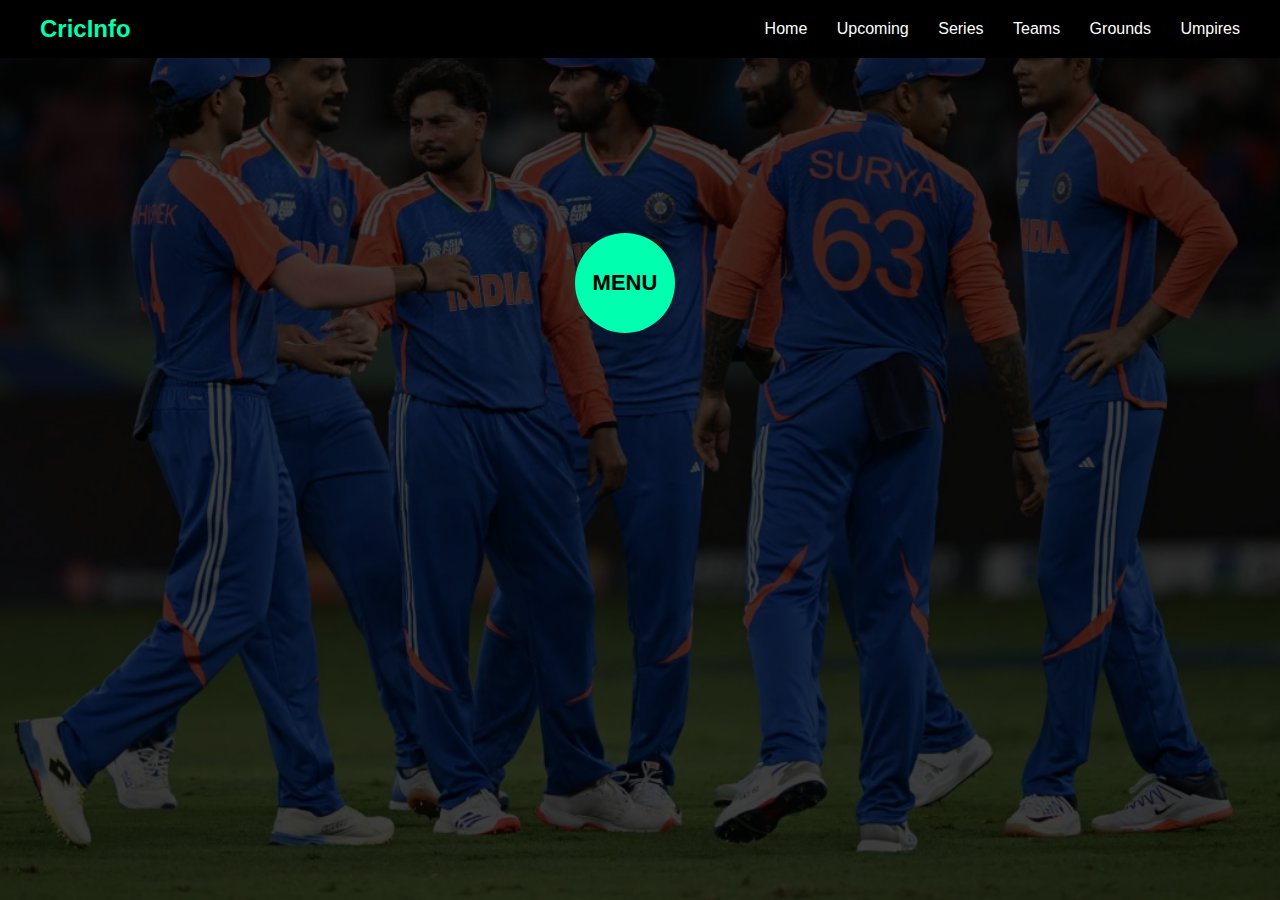
<file: index.html>
<!DOCTYPE html>
<html lang="en">
<head>
    <meta charset="UTF-8">
    <title>Cric Info</title>
    <link rel="stylesheet" href="style.css">
</head>
<body>

<div class="bg-slider">
    <img src="0515103s_team-india-afp_625x300_11_September_25.webp" class="active">
    <img src="images (1).jpeg">
    <img src="FILES-CRICKET-CT-2025-IND-KOHLI-ROHIT-1_1739878615250_1752120003241.webp">
    <img src="0515103s_team-india-afp_625x300_11_September_25.webp">
</div>

<header>
    <div class="logo">CricInfo</div>
    <nav>
        <a href="index.html">Home</a>
        <a href="live.html">Upcoming</a>
        <a href="series.html">Series</a>
        <a href="teams.html">Teams</a>
        <a href="grounds.html">Grounds</a>
        <a href="umpires.html" class="active">Umpires</a>
    </nav>
</header>

<!-- RADIAL MENU -->
<div class="radial-menu-wrapper" id="radialMenu">

    <!-- Main Circle -->
    <div class="main-circle" id="mainCircle">MENU</div>

    <!-- Sub Circles -->
    <div class="sub-circle live" onclick="location.href='index.html'">Home</div>
  <div class="sub-circle upcoming" onclick="location.href='live.html'">Upcoming</div>
  <div class="sub-circle series" onclick="location.href='series.html'">Series</div>
  <div class="sub-circle grounds" onclick="location.href='grounds.html'">Grounds</div>
  <div class="sub-circle umpires" onclick="location.href='umpires.html'">Umpires</div>

</div>

<script src="script.js"></script>
<script src="slider.js"></script>
</body>
</html>
</file>
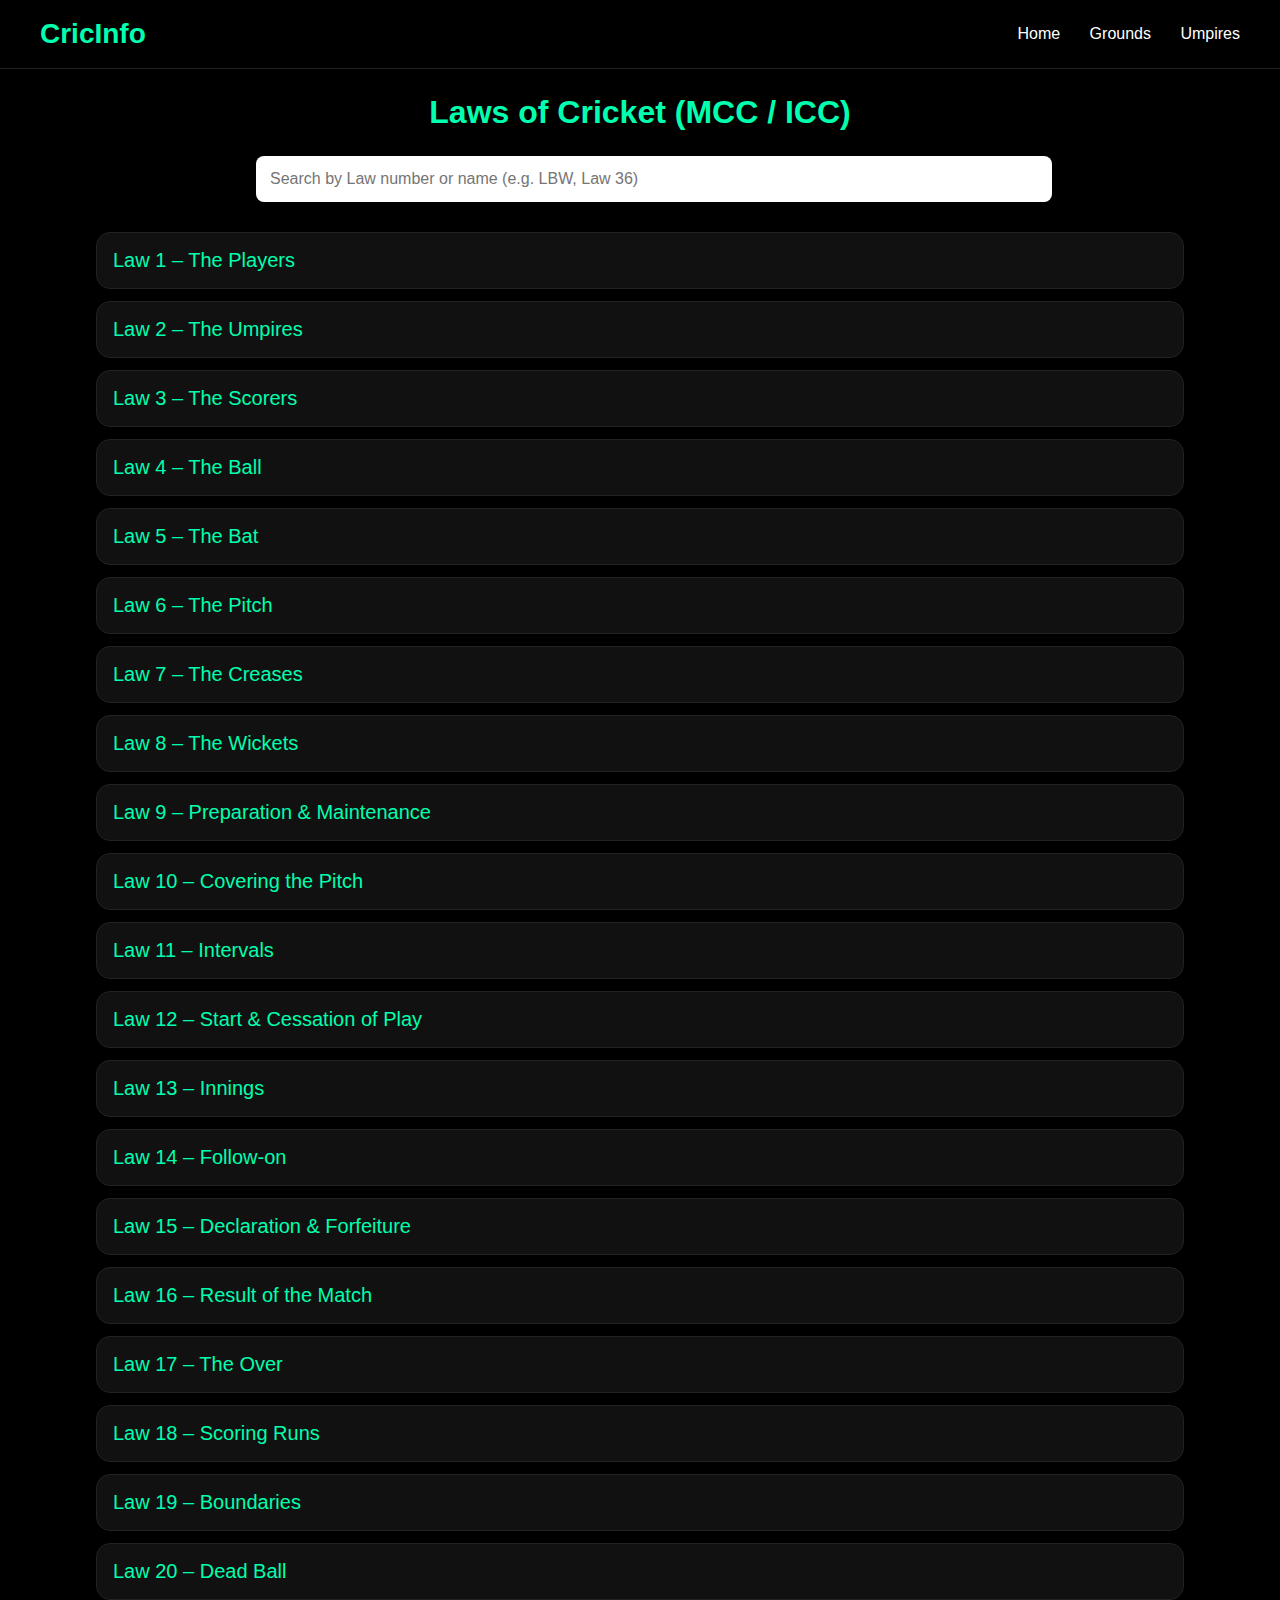
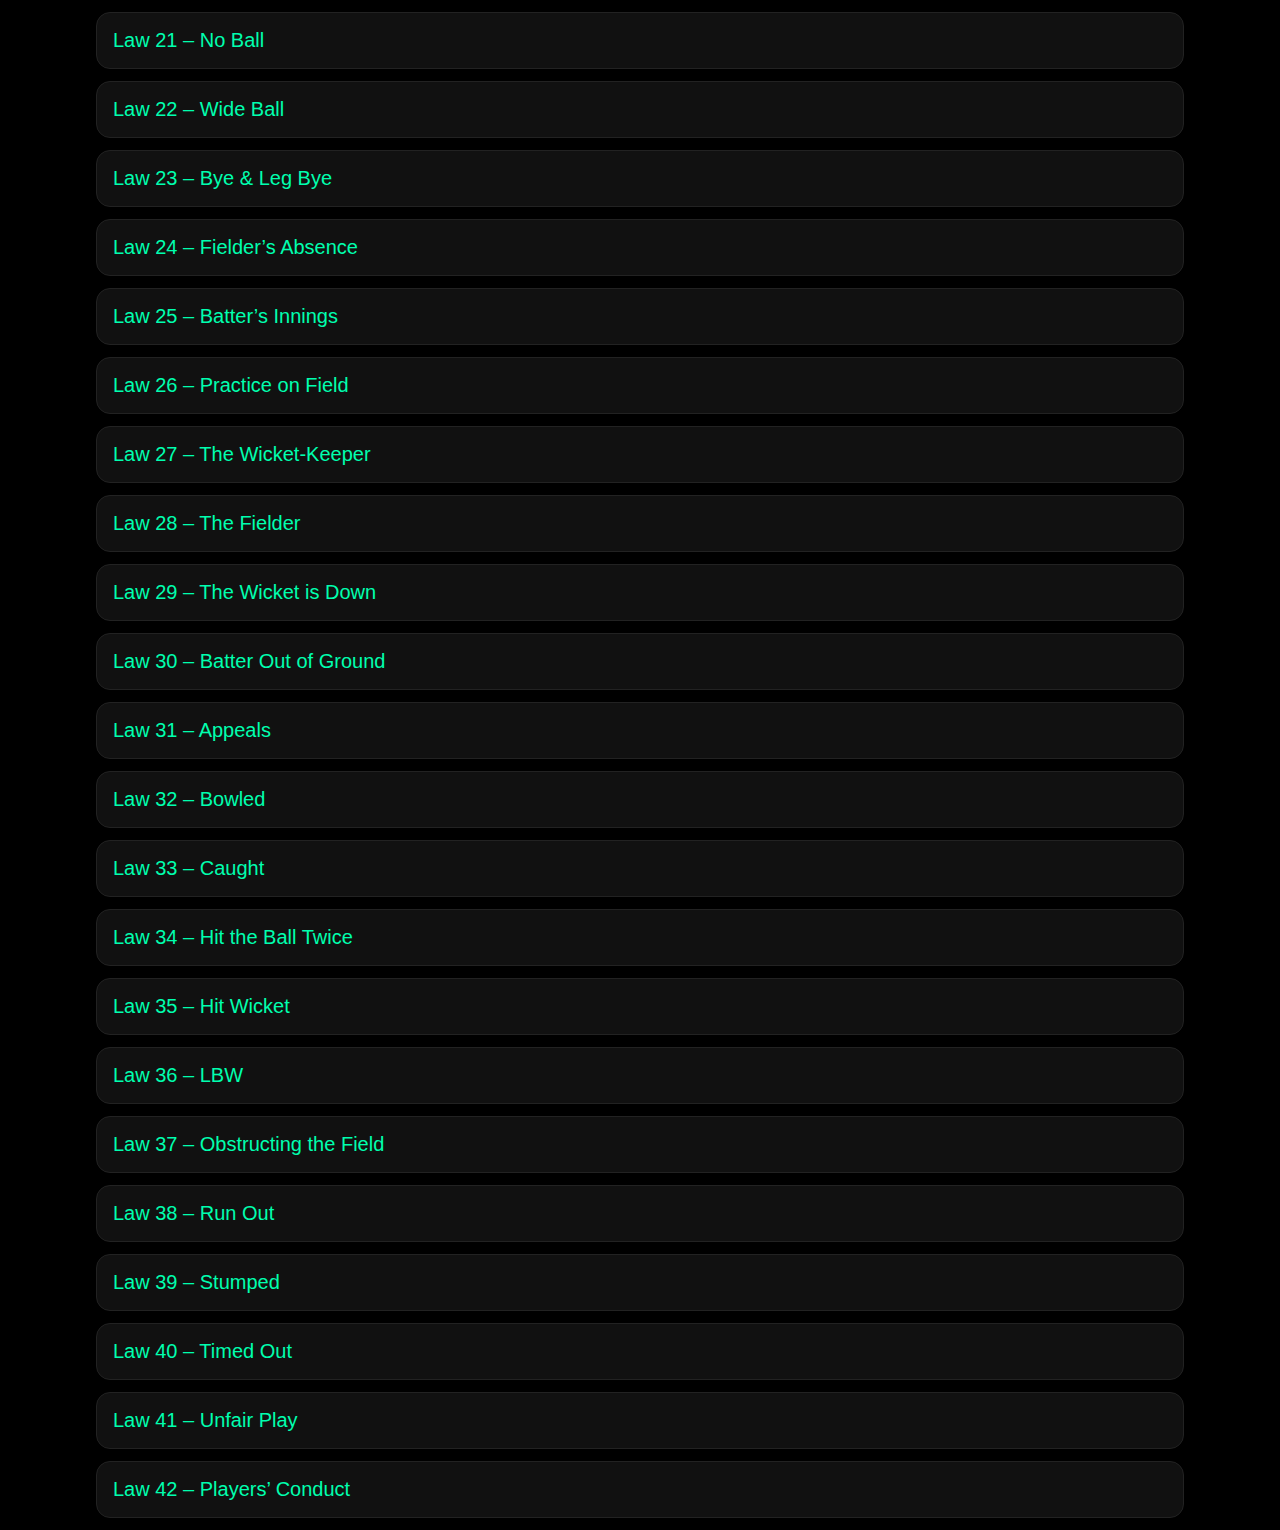
<file: laws.html>
<!DOCTYPE html>
<html lang="en">
<head>
<meta charset="UTF-8">
<title>Laws of Cricket - CricInfo</title>

<style>
body {
  margin: 0;
  font-family: Arial, Helvetica, sans-serif;
  background: #000;
  color: #fff;
}

header {
  background: #000;
  padding: 18px 40px;
  display: flex;
  justify-content: space-between;
  align-items: center;
  border-bottom: 1px solid #222;
}

.logo {
  font-size: 28px;
  font-weight: bold;
  color: #00ffae;
}

nav a {
  color: white;
  margin-left: 25px;
  text-decoration: none;
}

h1 {
  text-align: center;
  margin: 25px 0;
  color: #00ffae;
}

/* SEARCH */
.search-box {
  width: 60%;
  margin: 0 auto 30px;
}

.search-box input {
  width: 100%;
  padding: 14px;
  font-size: 16px;
  border-radius: 8px;
  border: none;
  outline: none;
}

/* LAW CARDS */
.laws-container {
  width: 85%;
  margin: auto;
}

.law-card {
  background: #111;
  border: 1px solid #222;
  border-radius: 14px;
  padding: 16px;
  margin-bottom: 12px;
  cursor: pointer;
}

.law-card:hover {
  box-shadow: 0 0 12px #00ffae;
}

.law-title {
  font-size: 20px;
  color: #00ffae;
}

.law-content {
  display: none;
  margin-top: 8px;
  color: #ccc;
  font-size: 15px;
}

.law-card.active .law-content {
  display: block;
}

.watch-link {
  display: inline-block;
  margin-top: 8px;
  color: #00ffae;
  cursor: pointer;
}

.video-container {
  margin-top: 10px;
  width: 100%;
  height: 280px;
}
.video-container iframe {
  width: 100%;
  height: 100%;
  border: none;
}
</style>
</head>

<body>

<header>
  <div class="logo">CricInfo</div>
  <nav>
    <a href="index.html">Home</a>
    <a href="grounds.html">Grounds</a>
    <a href="umpires.html">Umpires</a>
  </nav>
</header>

<h1>Laws of Cricket (MCC / ICC)</h1>

<div class="search-box">
  <input type="text" id="searchLaw" placeholder="Search by Law number or name (e.g. LBW, Law 36)">
</div>

<div class="laws-container" id="lawsList"></div>

<script>
// List of laws + YouTube embed URLs
const laws = [
  { title: "Law 1 – The Players", desc: "A match is played between two teams of eleven players each.", video: "https://www.youtube.com/embed/wjTHAFNvm7Q" },
  { title: "Law 2 – The Umpires", desc: "Umpires control the match and apply the laws.", video: "https://www.youtube.com/embed/8gEnNnzjroc" },
  { title: "Law 3 – The Scorers", desc: "Scorers record all runs, wickets and overs.", video: "https://www.youtube.com/embed/wjTHAFNvm7Q" },
  { title: "Law 4 – The Ball", desc: "The ball specification and handling rules.", video: "https://www.youtube.com/embed/wjTHAFNvm7Q" },
  { title: "Law 5 – The Bat", desc: "Bat construction and size rules.", video: "https://www.youtube.com/embed/wjTHAFNvm7Q" },
  { title: "Law 6 – The Pitch", desc: "Pitch size, preparation and care.", video: "https://www.youtube.com/embed/wjTHAFNvm7Q" },
  { title: "Law 7 – The Creases", desc: "Defines popping, bowling, return creases.", video: "https://www.youtube.com/embed/wjTHAFNvm7Q" },
  { title: "Law 8 – The Wickets", desc: "Stumps, bails and wicket dimensions.", video: "https://www.youtube.com/embed/wjTHAFNvm7Q" },
  { title: "Law 9 – Preparation & Maintenance", desc: "Playing area prep and maintenance.", video: "https://www.youtube.com/embed/wjTHAFNvm7Q" },
  { title: "Law 10 – Covering the Pitch", desc: "How the pitch must be protected.", video: "https://www.youtube.com/embed/wjTHAFNvm7Q" },
  { title: "Law 11 – Intervals", desc: "Scheduled breaks in the match.", video: "https://www.youtube.com/embed/wjTHAFNvm7Q" },
  { title: "Law 12 – Start & Cessation of Play", desc: "Starting, stopping and resuming play.", video: "https://www.youtube.com/embed/wjTHAFNvm7Q" },
  { title: "Law 13 – Innings", desc: "What an innings is in cricket.", video: "https://www.youtube.com/embed/wjTHAFNvm7Q" },
  { title: "Law 14 – Follow-on", desc: "When a team is asked to bat again.", video: "https://www.youtube.com/embed/wjTHAFNvm7Q" },
  { title: "Law 15 – Declaration & Forfeiture", desc: "Captains may declare innings closed.", video: "https://www.youtube.com/embed/DpXVvS2ksC8" },
  { title: "Law 16 – Result of the Match", desc: "How results are decided.", video: "https://www.youtube.com/embed/wjTHAFNvm7Q" },
  { title: "Law 17 – The Over", desc: "Over and legal delivery rules.", video: "https://www.youtube.com/embed/piYEG73afC4" },
  { title: "Law 18 – Scoring Runs", desc: "How runs are scored.", video: "https://www.youtube.com/embed/piYEG73afC4" },
  { title: "Law 19 – Boundaries", desc: "Four and six scoring boundaries.", video: "https://www.youtube.com/embed/piYEG73afC4" },
  { title: "Law 20 – Dead Ball", desc: "When the ball is dead or in play.", video: "https://www.youtube.com/embed/piYEG73afC4" },
  { title: "Law 21 – No Ball", desc: "Illegal delivery penalties and rules.", video: "https://www.youtube.com/embed/uQ_aQXo8BTM" },
  { title: "Law 22 – Wide Ball", desc: "A delivery too wide to play.", video: "https://www.youtube.com/embed/A3a7EM8yOT0" },
  { title: "Law 23 – Bye & Leg Bye", desc: "Runs without bat contact.", video: "https://www.youtube.com/embed/piYEG73afC4" },
  { title: "Law 24 – Fielder’s Absence", desc: "Substitutes and absent fielders.", video: "https://www.youtube.com/embed/piYEG73afC4" },
  { title: "Law 25 – Batter’s Innings", desc: "Time at the crease.", video: "https://www.youtube.com/embed/piYEG73afC4" },
  { title: "Law 26 – Practice on Field", desc: "Practice restrictions during play.", video: "https://www.youtube.com/embed/piYEG73afC4" },
  { title: "Law 27 – The Wicket-Keeper", desc: "Wicket-keeper’s duties.", video: "https://www.youtube.com/embed/piYEG73afC4" },
  { title: "Law 28 – The Fielder", desc: "Fielder conduct and positioning.", video: "https://www.youtube.com/embed/piYEG73afC4" },
  { title: "Law 29 – The Wicket is Down", desc: "What it means for the wicket to be down.", video: "https://www.youtube.com/embed/wjTHAFNvm7Q" },
  { title: "Law 30 – Batter Out of Ground", desc: "When a batter is in/out of ground.", video: "https://www.youtube.com/embed/wjTHAFNvm7Q" },
  { title: "Law 31 – Appeals", desc: "How and when appeals work.", video: "https://www.youtube.com/embed/piYEG73afC4" },
  { title: "Law 32 – Bowled", desc: "When a batter is bowled out.", video: "https://www.youtube.com/embed/JT00k2RyxAM" },
  { title: "Law 33 – Caught", desc: "Caught dismissal rule.", video: "https://www.youtube.com/embed/piYEG73afC4" },
  { title: "Law 34 – Hit the Ball Twice", desc: "Illegal twice hit except self defence.", video: "https://www.youtube.com/embed/wjTHAFNvm7Q" },
  { title: "Law 35 – Hit Wicket", desc: "When a batter hits his own wicket.", video: "https://www.youtube.com/embed/piYEG73afC4" },
  { title: "Law 36 – LBW", desc: "Leg Before Wicket dismissal.", video: "https://www.youtube.com/embed/Dk1-8NtAavA" },
  { title: "Law 37 – Obstructing the Field", desc: "Illegal obstruction by batter.", video: "https://www.youtube.com/embed/D6vasq3c36Q" },
  { title: "Law 38 – Run Out", desc: "Wicket broken while out of crease.", video: "https://www.youtube.com/embed/piYEG73afC4" },
  { title: "Law 39 – Stumped", desc: "Wicket-keeper removes bails.", video: "https://www.youtube.com/embed/piYEG73afC4" },
  { title: "Law 40 – Timed Out", desc: "Batter fails to arrive in time.", video: "https://www.youtube.com/embed/piYEG73afC4" },
  { title: "Law 41 – Unfair Play", desc: "Includes dangerous/unfair actions.", video: "https://www.youtube.com/embed/Lj92B-XOyaE" },
  { title: "Law 42 – Players’ Conduct", desc: "Player behaviour and penalties.", video: "https://www.youtube.com/embed/Lj92B-XOyaE" }
];

const container = document.getElementById("lawsList");

laws.forEach(law => {
  const div = document.createElement("div");
  div.className = "law-card";
  div.innerHTML = `
    <div class="law-title">${law.title}</div>
    <div class="law-content">
      <p>${law.desc}</p>
      <span class="watch-link">▶ Watch Explanation</span>
      <div class="video-container" style="display:none;"></div>
    </div>
  `;

  div.onclick = () => div.classList.toggle("active");

  const link = div.querySelector(".watch-link");
  const videoContainer = div.querySelector(".video-container");

  link.addEventListener("click", function(event){
    event.stopPropagation();
    if(videoContainer.innerHTML === "") {
      videoContainer.innerHTML = `<iframe src="${law.video}" allowfullscreen></iframe>`;
      videoContainer.style.display = "block";
    } else {
      videoContainer.style.display = videoContainer.style.display === "none" ? "block" : "none";
    }
  });

  container.appendChild(div);
});

// SEARCH
document.getElementById("searchLaw").addEventListener("keyup", function () {
  const val = this.value.toLowerCase();
  document.querySelectorAll(".law-card").forEach(card => {
    card.style.display = card.innerText.toLowerCase().includes(val) ? "block" : "none";
  });
});
</script>

</body>
</html>
</file>
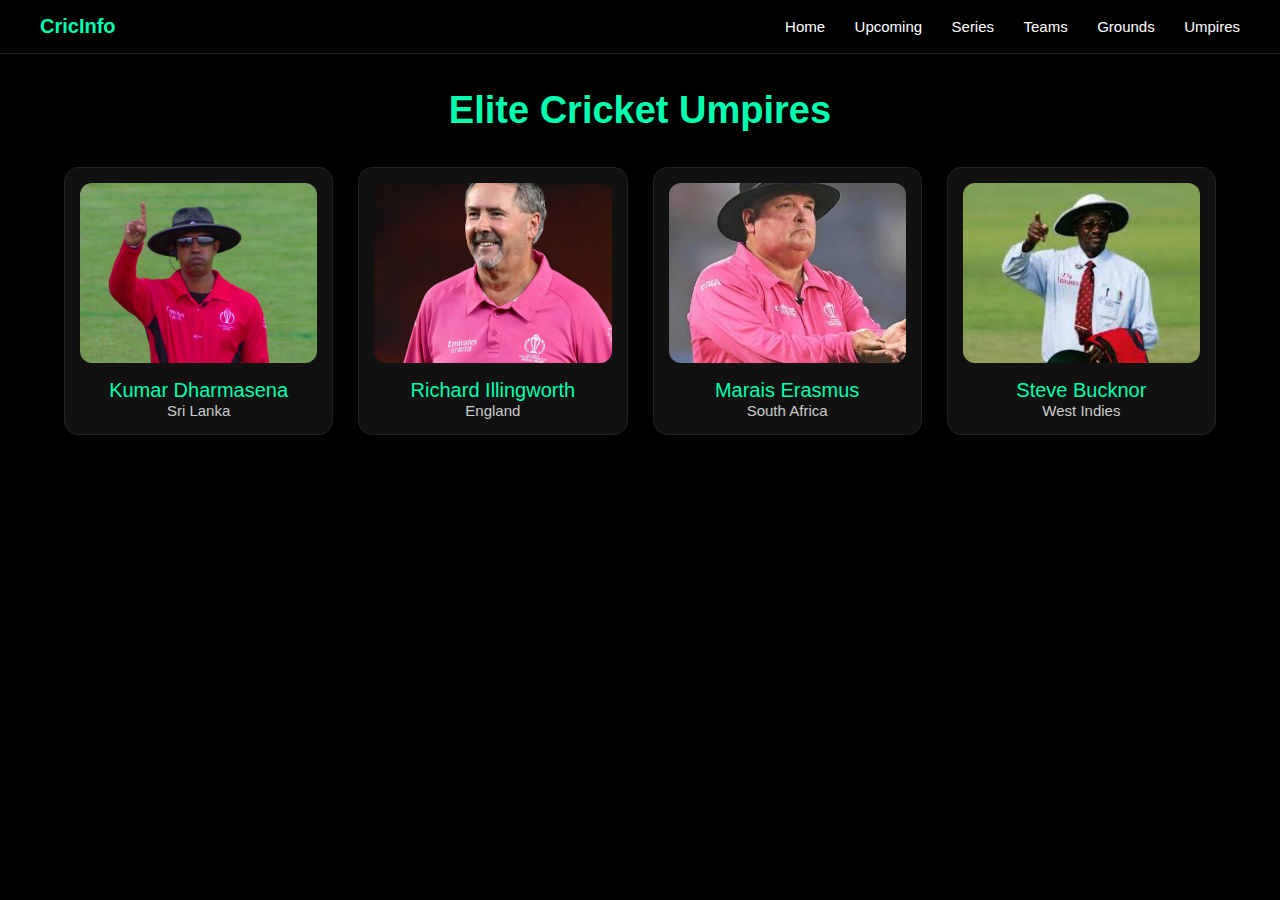
<file: umpires.html>
<!DOCTYPE html>
<html lang="en">
<head>
<meta charset="UTF-8">
<title>Umpires - CricInfo</title>
<meta name="viewport" content="width=device-width, initial-scale=1.0">

<style>
body {
    margin: 0;
    font-family: Arial, Helvetica, sans-serif;
    background: #000;
    color: #fff;
}

/* HEADER */
header {
    background: #000;
    padding: 15px 40px;
    display: flex;
    justify-content: space-between;
    align-items: center;
    border-bottom: 1px solid #222;
}

.logo {
    font-size: 20px;
    font-weight: bold;
    color: #00ffae;
}

nav a {
    color: white;
    text-decoration: none;
    margin-left: 25px;
    font-size: 15px;
}

/* PAGE TITLE */
h1 {
    text-align: center;
    margin: 35px 0;
    font-size: 38px;
    color: #00ffae;
}

/* UMPIRE GRID */
.umpire-container {
    width: 90%;
    margin: auto;
    display: grid;
    grid-template-columns: repeat(auto-fit, minmax(230px, 1fr));
    gap: 25px;
}

.umpire-card {
    background: #111;
    padding: 15px;
    border-radius: 14px;
    border: 1px solid #222;
    cursor: pointer;
    transition: 0.3s;
    text-align: center;
}

.umpire-card:hover {
    transform: scale(1.05);
    box-shadow: 0 0 18px #00ffae;
}

.umpire-card img {
    width: 100%;
    height: 180px;
    object-fit: cover;
    border-radius: 12px;
}

.umpire-name {
    margin-top: 12px;
    font-size: 20px;
    color: #00ffae;
}

.umpire-country {
    color: #ccc;
    font-size: 15px;
}

/* DETAILS SECTION */
.umpire-details {
    width: 85%;
    margin: 40px auto;
    background: rgba(0,0,0,0.8);
    border-radius: 15px;
    padding: 25px;
    display: none;
    animation: fadeUp 0.4s ease;
}

@keyframes fadeUp {
    from { opacity: 0; transform: translateY(25px); }
    to { opacity: 1; transform: translateY(0); }
}

.umpire-details h2 {
    color: #00ffae;
    margin-bottom: 15px;
}

.details-grid {
    display: grid;
    grid-template-columns: 1fr 2fr;
    gap: 15px;
}

.details-grid div {
    padding: 10px;
    border: 1px solid #333;
    background: #111;
}

.details-grid div b {
    color: #00ffae;
}
</style>
</head>

<body>

<header>
    <div class="logo">CricInfo</div>
    <nav>
        <a href="index.html">Home</a>
        <a href="live.html">Upcoming</a>
        <a href="series.html">Series</a>
        <a href="teams.html">Teams</a>
        <a href="grounds.html">Grounds</a>
        <a href="umpires.html" class="active">Umpires</a>
    </nav>
</header>

<h1>Elite Cricket Umpires</h1>

<!-- UMPIRE GRID -->
<div class="umpire-container">

    <div class="umpire-card" onclick="loadUmpire('dharmasena')">
        <img src="umpire1.jpg" onerror="this.src='images/default.png'">
        <div class="umpire-name">Kumar Dharmasena</div>
        <div class="umpire-country">Sri Lanka</div>
    </div>

    <div class="umpire-card" onclick="loadUmpire('illingsworth')">
        <img src="umpire2.jpg" onerror="this.src='images/default.png'">
        <div class="umpire-name">Richard Illingworth</div>
        <div class="umpire-country">England</div>
    </div>

    <div class="umpire-card" onclick="loadUmpire('marais')">
        <img src="umpire3.jpg" onerror="this.src='images/default.png'">
        <div class="umpire-name">Marais Erasmus</div>
        <div class="umpire-country">South Africa</div>
    </div>

    <div class="umpire-card" onclick="loadUmpire('gould')">
        <img src="umpire4.jpg" onerror="this.src='images/default.png'">
        <div class="umpire-name">Steve Bucknor</div>
        <div class="umpire-country">West Indies</div>
    </div>

</div>

<!-- DETAILS -->
<div class="umpire-details" id="umpireDetails"></div>

<script>
const umpires = {
    dharmasena: {
        name: "Kumar Dharmasena",
        country: "Sri Lanka",
        born: "24 June 1971",
        role: "ICC Elite Panel Umpire",
        matches: "400+ International Matches",
        finals: "2011, 2015, 2019 WC Finals",
        awards: "ICC Umpire of the Year"
    },
    illingsworth: {
        name: "Richard Illingworth",
        country: "England",
        born: "11 February 1969",
        role: "ICC Elite Panel",
        matches: "300+ International Matches",
        finals: "2021 T20 WC Final",
        awards: "ICC Umpire of the Year (2022)"
    },
    marais: {
        name: "Marais Erasmus",
        country: "South Africa",
        born: "2 February 1964",
        role: "ICC Elite Panel",
        matches: "500+ International Matches",
        finals: "Multiple World Cup Finals",
        awards: "ICC Umpire of the Year (2016, 2017)"
    },
    gould: {
        name: "Steve Bucknor",
        country: "West Indies",
        born: "31 May 1946",
        role: "Former Elite Panel Umpire",
        matches: "128 Tests",
        finals: "5 World Cup Finals",
        awards: "ICC Hall of Fame"
    }
};

function loadUmpire(key) {
    const u = umpires[key];
    const box = document.getElementById("umpireDetails");

    box.innerHTML = `
        <h2>${u.name}</h2>
        <div class="details-grid">
            <div><b>Country</b></div><div>${u.country}</div>
            <div><b>Date of Birth</b></div><div>${u.born}</div>
            <div><b>Role</b></div><div>${u.role}</div>
            <div><b>Matches Officiated</b></div><div>${u.matches}</div>
            <div><b>Major Finals</b></div><div>${u.finals}</div>
            <div><b>Awards</b></div><div>${u.awards}</div>
        </div>
    `;

    box.style.display = "block";
    box.scrollIntoView({ behavior: "smooth" });
}
</script>

</body>
</html>
</file>
<file: style.css>
* {
    margin: 0;
    padding: 0;
    box-sizing: border-box;
    font-family: Arial, Helvetica, sans-serif;
}

body {
    background: #111;
    color: white;
}

/* ================= HEADER ================= */

header {
    background: #000;
    display: flex;
    justify-content: space-between;
    padding: 15px 40px;
    align-items: center;
}

.logo {
    font-size: 24px;
    font-weight: bold;
    color: #00ffae;
}

nav a {
    color: white;
    text-decoration: none;
    margin-left: 25px;
}

/* ================= MATCH GRID ================= */

.container {
    display: grid;
    grid-template-columns: repeat(auto-fill, minmax(220px,1fr));
    gap: 20px;
    padding: 30px;
}

.match-card {
    background: #1c1c1c;
    border-radius: 12px;
    overflow: hidden;
    transition: 0.3s;
    box-shadow: 0 0 15px rgba(0,0,0,0.6);
}

.match-card:hover {
    transform: translateY(-5px);
}

.match-image {
    height: 150px;
    background: url("https://i.imgur.com/LR0xP2f.jpg") center/cover;
}

.match-content {
    padding: 15px;
}

.match-title {
    font-size: 16px;
    font-weight: bold;
    margin-bottom: 8px;
}

.team {
    font-size: 14px;
    color: #ccc;
}

.status {
    margin-top: 10px;
    font-weight: bold;
    color: lime;
}

.btn {
    margin-top: 12px;
    display: inline-block;
    padding: 8px 12px;
    background: #00ffae;
    color: black;
    text-decoration: none;
    font-size: 13px;
    border-radius: 6px;
}

/* ================= BACKGROUND SLIDER ================= */

.bg-slider {
    position: fixed;
    top: 0;
    left: 0;
    width: 100%;
    height: 100vh;
    z-index: -2;
    overflow: hidden;
}

.bg-slider img {
    position: absolute;
    width: 100%;
    height: 100%;
    object-fit: cover;
    opacity: 0;
    transition: opacity 1.5s ease-in-out;
}

.bg-slider img.active {
    opacity: 1;
}

/* Dark overlay */
body::before {
    content: "";
    position: fixed;
    width: 100%;
    height: 100%;
    background: rgba(0,0,0,0.75);
    top: 0;
    left: 0;
    z-index: -1;
}

/* ================= INTERACTIVE MENU ================= */

.main-menu {
    position: relative;
}

.menu-btn {
    background: #00ffae;
    color: black;
    padding: 10px 20px;
    border-radius: 8px;
    cursor: pointer;
    font-weight: bold;
    transition: 0.3s;
}

.menu-btn:hover {
    box-shadow: 0 0 15px #00ffae;
    transform: scale(1.05);
}

.menu-links {
    position: absolute;
    top: 45px;
    right: 0;
    background: #111;
    border-radius: 10px;
    overflow: hidden;
    display: none;
    flex-direction: column;
    min-width: 160px;
    box-shadow: 0 0 20px rgba(0,0,0,0.8);
    animation: slideDown 0.3s ease;
    z-index: 1000;
}

.menu-links a {
    padding: 12px 22px;
    color: white;
    text-decoration: none;
    border-bottom: 1px solid #222;
    transition: 0.3s;
}

.menu-links a:hover {
    background: #00ffae;
    color: black;
}

.menu-links.show {
    display: flex;
}

@keyframes slideDown {
    from {
        opacity: 0;
        transform: translateY(-15px);
    }
    to {
        opacity: 1;
        transform: translateY(0);
    }
}

/* ================= RADIAL CIRCULAR MENU ================= */

.radial-menu-wrapper {
  position: relative;
  width: 300px;
  height: 300px;
  margin: 80px auto;
}

.main-circle {
  width: 100px;
  height: 100px;
  background: #00ffae;
  color: black;
  border-radius: 50%;
  display: flex;
  align-items: center;
  justify-content: center;
  font-size: 22px;
  font-weight: bold;
  cursor: pointer;
  position: absolute;
  top: 95px;
  left: 85px;
  z-index: 10;
  transition: 0.3s;
}

.main-circle:hover {
  transform: scale(1.08);
  box-shadow: 0 0 25px #00ffae;
}

.sub-circle {
  width: 80px;
  height: 80px;
  background: #1c1c1c;
  border: 2px solid #00ffae;
  color: #00ffae;
  border-radius: 50%;
  position: absolute;
  display: flex;
  align-items: center;
  justify-content: center;
  font-size: 14px;
  font-weight: bold;
  cursor: pointer;
  opacity: 0;
  pointer-events: none;
  transition: 0.45s;
}

/* ---- Subcircle Positions When Active ---- */

.radial-menu-wrapper.active .live {
  top: 0;
  left: 95px;
  opacity: 1;
  pointer-events: auto;
}

.radial-menu-wrapper.active .upcoming {
  top: 60px;
  left: 185px;
  opacity: 1;
  pointer-events: auto;
}

.radial-menu-wrapper.active .series {
  bottom: 60px;
  left: 185px;
  opacity: 1;
  pointer-events: auto;
}

.radial-menu-wrapper.active .grounds {
  bottom: 0;
  left: 95px;
  opacity: 1;
  pointer-events: auto;
}

.radial-menu-wrapper.active .umpires {
  bottom: 60px;
  left: 5px;
  opacity: 1;
  pointer-events: auto;
}



/* ================= TEAMS PAGE ================= */

.teams-page {
  display: flex;
  gap: 30px;
  padding: 30px;
}

.teams-list {
  display: flex;
  flex-direction: column;
  gap: 15px;
}

.team-btn {
  padding: 15px 30px;
  font-size: 16px;
  font-weight: bold;
  border-radius: 12px;
  border: none;
  cursor: pointer;
  background: #1c1c1c;
  color: #00ffae;
  transition: 0.3s;
}

.team-btn:hover {
  background: #00ffae;
  color: black;
  transform: scale(1.08);
  box-shadow: 0 0 15px #00ffae;
}

.team-btn.active {
  background: #00ffae;
  color: black;
  box-shadow: 0 0 25px #00ffae;
}

.team-info {
  flex: 1;
  background: rgba(0,0,0,0.6);
  padding: 25px;
  border-radius: 15px;
  opacity: 0;
  transform: translateX(40px);
  transition: 0.4s;
}

.team-info.show {
  opacity: 1;
  transform: translateX(0);
}

/* ================= TABLE ================= */

.team-table {
  width: 100%;
  border-collapse: collapse;
  margin-top: 15px;
  margin-bottom: 20px;
}

.team-table th,
.team-table td {
  border: 1px solid #333;
  padding: 12px;
}

.team-table th {
  background: #00ffae;
  color: black;
}

.team-table td {
  background: #1c1c1c;
  color: white;
}

/* ================= PLAYER PROFILE ================= */

.player-profile {
  margin-top: 25px;
  background: rgba(0,0,0,0.8);
  padding: 20px;
  border-radius: 15px;
  opacity: 1;
  transform: translateY(0);
  transition: opacity 0.35s ease, transform 0.35s ease;
  min-height: 180px;
}

.player-profile.show {
  opacity: 1;
  transform: translateY(0);
}

.player-card {
  display: flex;
  gap: 20px;
  align-items: center;
}

.player-card img {
  width: 130px;
  height: 160px;
  object-fit: cover;
  border-radius: 12px;
  border: 3px solid #00ffae;
}

.player-details h2 {
  color: #00ffae;
}

.player-details p {
  margin: 6px 0;
  font-size: 15px;
}

.player-row {
  cursor: pointer;
  transition: background 0.25s, color 0.25s;
}

.player-row:hover {
  background: #00ffae;
  color: black;
}
</file>
